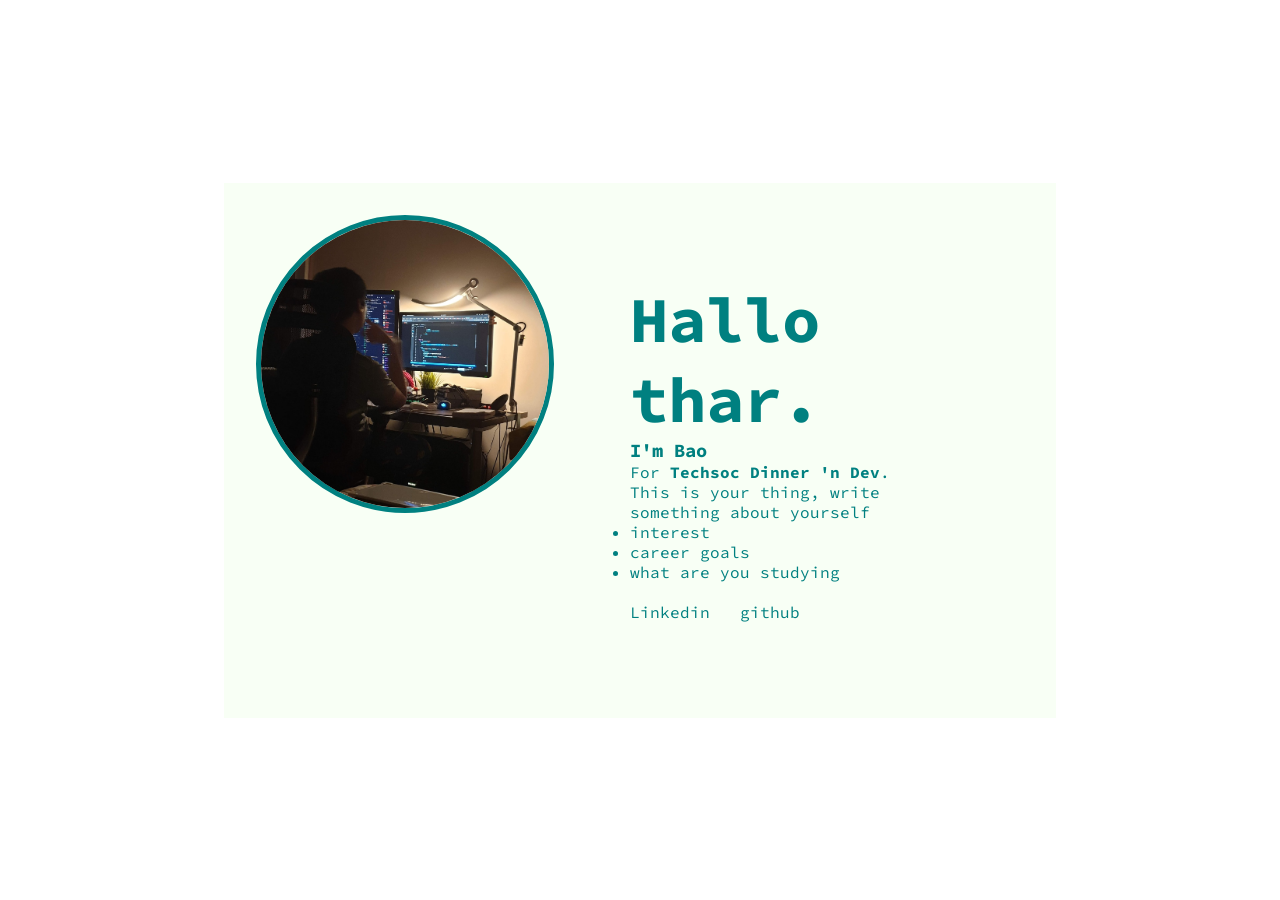
<file: side.html>
<!DOCTYPE html>

<html>

<head>
    <title>Bao Hoang</title>

    <!-- style sheet -->
    <link rel="stylesheet" href="https://cdnjs.cloudflare.com/ajax/libs/font-awesome/5.15.2/css/all.min.css"
        integrity="sha512-HK5fgLBL+xu6dm/Ii3z4xhlSUyZgTT9tuc/hSrtw6uzJOvgRr2a9jyxxT1ely+B+xFAmJKVSTbpM/CuL7qxO8w=="
        crossorigin="anonymous" />
    <!-- source code pro font -->
    <link rel="stylesheet" href="https://fonts.googleapis.com/css?family=Source+Code+Pro">
    <!-- your stylesheet -->
    <link rel="stylesheet" href="st.css" />
</head>

<body>
    <div class="main-container">
        <!-- container -->
        <div class="image-container">
            <!-- image half -->
            <img class="profile" src="assets/profile.jpg" />
        </div>
        <div class="content-container">
            <!-- content half -->

            <h1 class="title">Hallo thar.</h1>

            <div>
                <h3>I'm Bao</h3>
                <p>For <b>Techsoc Dinner 'n Dev</b>. This is your thing, write something about yourself</p>
                <ul>
                    <li>interest</li>
                    <li>career goals</li>
                    <li>what are you studying</li>
                </ul>
            </div>

            <br />

            <!-- social links -->
            <div>
                <a>Linkedin</a>
                &nbsp;
                <a>github</a>
                <!-- <a href="https://www.google.com">
                    <i class="fab fa-linkedin li-ico"></i>
                </a>
                &nbsp;&nbsp;&nbsp;&nbsp;&nbsp;&nbsp;
                <a href="https://github.com/deBubz">
                    <i class="fab fa-github li-ico"></i>
                </a> -->
            </div>

        </div>
    </div>
</body>

</html>
</file>
<file: st.css>
* {
  margin: 0px;
  padding: 0px;
  /* border: 1px solid red; */

  /* font configs */
  font-family: "Source code pro";
  color: teal;
}

body {
  display: flex;
  justify-content: center;
  align-items: center;
  height: 100vh;
  /* background-color: papayawhip; */

  /* background image things */
  /* background-image: url("assets/wall1.jpg");
  background-repeat: no-repeat;
  background-size: cover;
  background-position: cover; */
}

/* containers ============================================================ */
.main-container {
  /* border: 1px solid green;  */        /* debugging border */
  display: flex;
  flex-direction: row;
  margin: auto;
  width: 60%;
  padding: 2rem;
  /* background-color: papayawhip; */
  /* opacity: 0.6; */
  background-color: rgba(245, 255, 241, 0.7);
}
.image-container {
  /* border: 1px solid chartreuse; */   /* debugging border */
  padding-right: 1rem;
  width: 30%;
  flex-grow: 1;
  align-items: center;
}
.content-container {
  /* border: 1px solid darkgreen; */     /* debugging border */
  padding: 4em 8em;
  width: 70%;
  align-items: center;
  flex-grow: 5;
}

/* image ================================================================================ */
.profile {
  width: 18rem;
  height: auto;

  border: 5px solid teal;
  border-radius: 999px;
}

/* contents ============================================================ */
.title {
  font-size: 4em;
}

/* link decoration */
a {
  text-decoration: none;
}

/* icon things: size, hover, active */
.li-ico {
  font-size: 3em;
}

.li-ico:hover {
  color: rgb(245, 255, 241);
}

.li-ico:active {
  color: pink;
}
</file>
